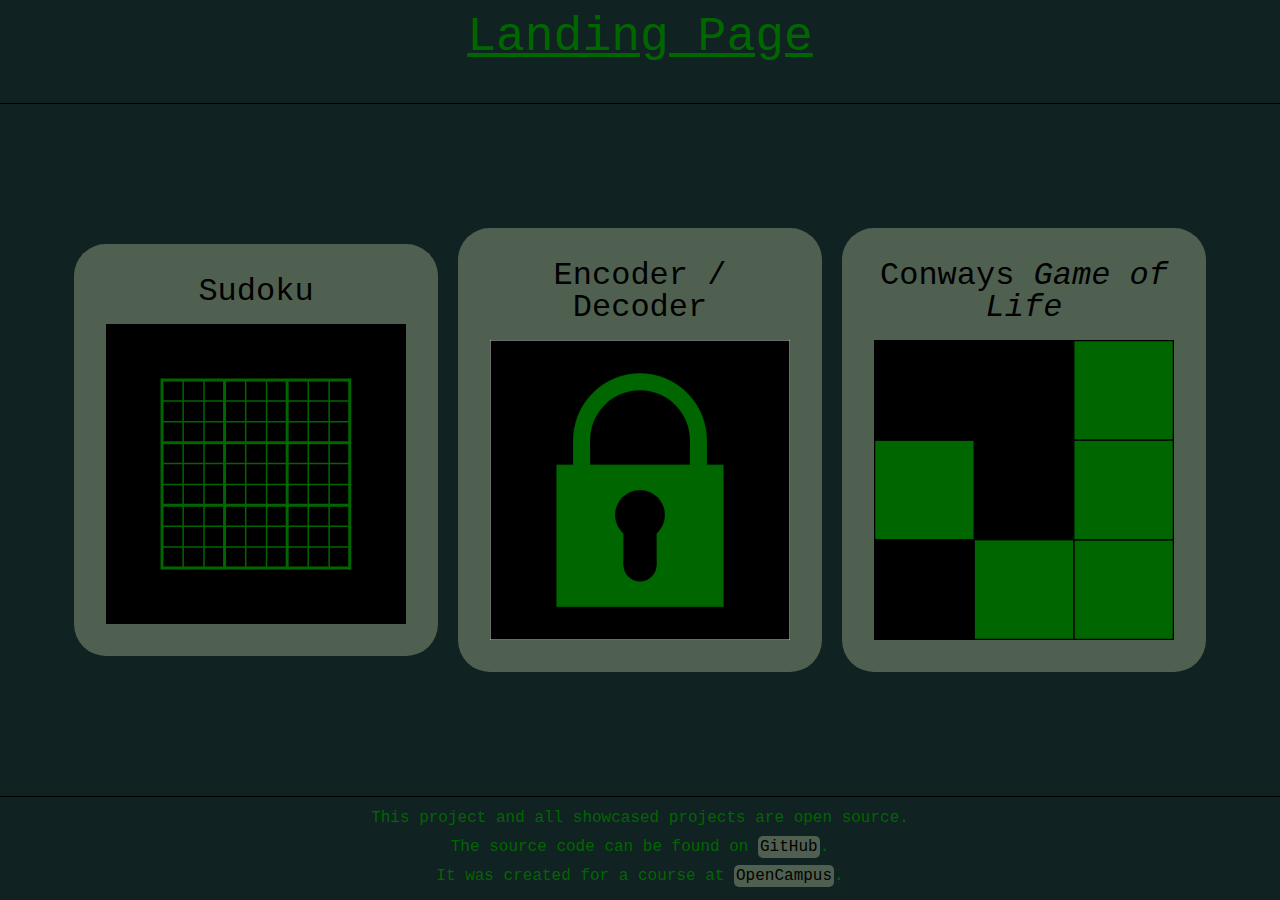
<file: Abschlussprojekt/HTML/index.html>
<!DOCTYPE html>
<html lang="en">
    <head>
        <meta charset="UTF-8" />
        <title>Landing Page</title>
        <link rel="shortcut icon" type="image/png" id="favIcon" href="../Images/Intersection.svg"/>
        <link rel="stylesheet" href="../CSS/reset.css">
        <link rel="stylesheet" href="../CSS/style.css">
    </head>
    <body>
        <header>
            <h1 class="font">Landing Page</h1>
        </header>
        <main>
            <a href="sudoku.html"><div class="showcase"><h2>Sudoku</h2><img src="../Images/ThumbnailSudoku.svg" class="thumbnail"></div></a>
            <a href="https://example.com"><div class="showcase"><h2>Encoder / Decoder</h2><img src="../Images/ThumbnailEncoderDecoder.svg" class="thumbnail"></div></a>
            <a href="https://example.com"><div class="showcase"><h2>Conways <em>Game of Life</em></h2><img src="../Images/ThumbnailConwaysGameOfLife.svg" class="thumbnail"></div></a>
        </main>
        <footer>
            <p class="font">This project and all showcased projects are open source.</p>
            <p class="font">The source code can be found on
                <a href="https://github.com/webdevelopment-git/OpenCampusWebprojekt" class="clickable">
                    GitHub</a>.</p>
            <p class="font">It was created for a course at 
                <a href="https://www.opencampus.sh" class="clickable">OpenCampus</a>.</p>
        </footer>
    </body>
</html>
</file>
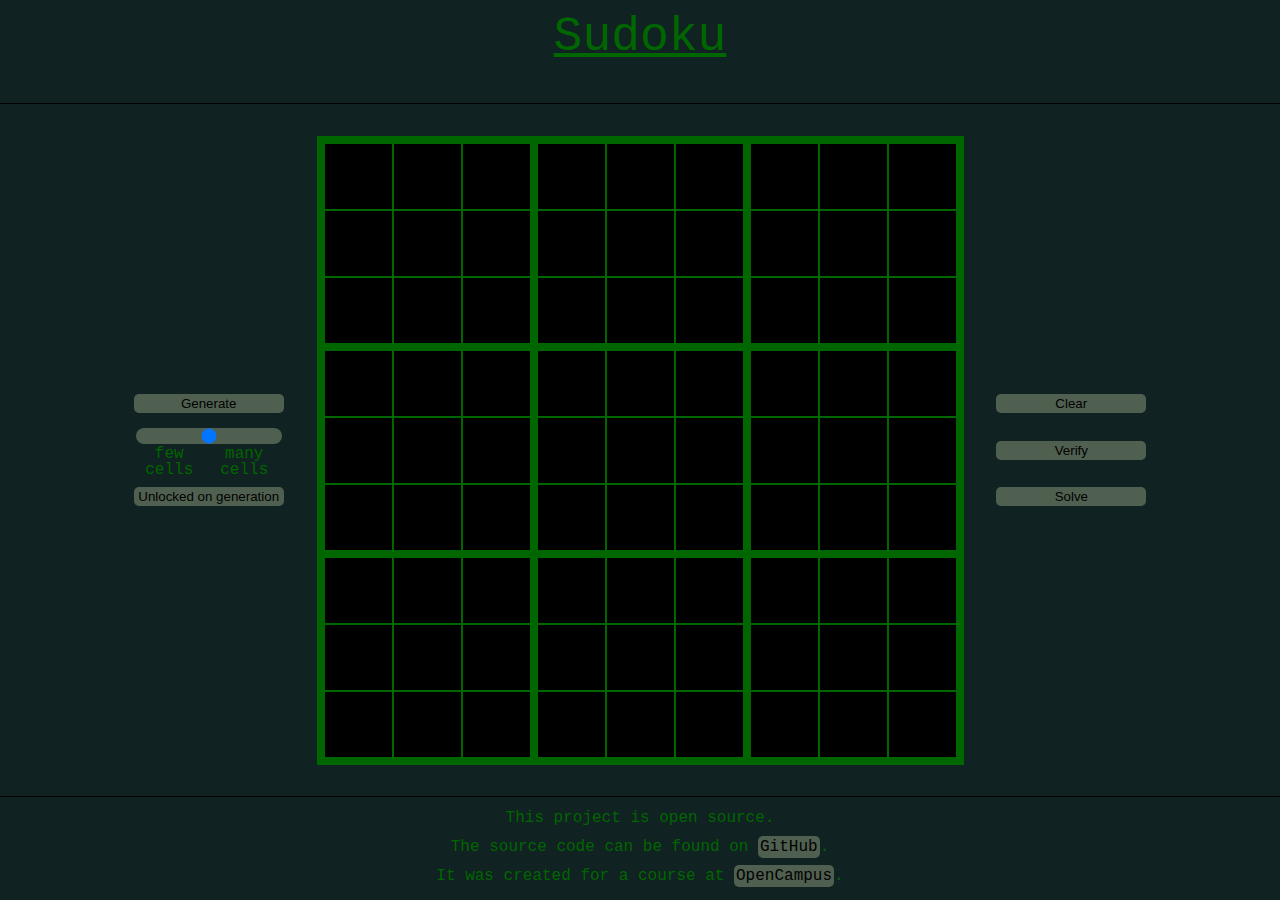
<file: Abschlussprojekt/HTML/sudoku.html>
<!DOCTYPE html>
<html lang="en">
  <head>
    <meta charset="UTF-8"/>
    <title>Sudoku</title>
    <link rel="shortcut icon" type="image/png" id="favIcon" href="../Images/ThumbnailSudoku.svg"/>
    <link rel="stylesheet" href="../CSS/reset.css"/>
    <link rel="stylesheet" href="../CSS/style.css"/>
    <script src="../JS/interactivity.js"></script>
  </head>
  <body>
    <header>
      <h1 class="font">Sudoku</h1>
    </header>
    <main>
      <div class="controlls">
        <button class="clickable" id="generateButton">Generate</button>
        <input type="range" min="0" max="100" step="1" value="50" id="hardness"/>
        <div class="labelHolder">
            <p>few cells</p>
            <p>many cells</p>
        </div>
        <button class="clickable" id="toggleLock">Unlocked on generation</button>
      </div>
      <table>
        <tr>
          <td><input type="text" id="cell11" class="typeable"/></td>
          <td><input type="text" id="cell12" class="typeable"/></td>
          <td><input type="text" id="cell13" class="typeable"/></td>
          <td><input type="text" id="cell14" class="typeable"/></td>
          <td><input type="text" id="cell15" class="typeable"/></td>
          <td><input type="text" id="cell16" class="typeable"/></td>
          <td><input type="text" id="cell17" class="typeable"/></td>
          <td><input type="text" id="cell18" class="typeable"/></td>
          <td><input type="text" id="cell19" class="typeable"/></td>
        </tr>
        <tr>
          <td><input type="text" id="cell21" class="typeable"/></td>
          <td><input type="text" id="cell22" class="typeable"/></td>
          <td><input type="text" id="cell23" class="typeable"/></td>
          <td><input type="text" id="cell24" class="typeable"/></td>
          <td><input type="text" id="cell25" class="typeable"/></td>
          <td><input type="text" id="cell26" class="typeable"/></td>
          <td><input type="text" id="cell27" class="typeable"/></td>
          <td><input type="text" id="cell28" class="typeable"/></td>
          <td><input type="text" id="cell29" class="typeable"/></td>
        </tr>
        <tr>
          <td><input type="text" id="cell31" class="typeable"/></td>
          <td><input type="text" id="cell32" class="typeable"/></td>
          <td><input type="text" id="cell33" class="typeable"/></td>
          <td><input type="text" id="cell34" class="typeable"/></td>
          <td><input type="text" id="cell35" class="typeable"/></td>
          <td><input type="text" id="cell36" class="typeable"/></td>
          <td><input type="text" id="cell37" class="typeable"/></td>
          <td><input type="text" id="cell38" class="typeable"/></td>
          <td><input type="text" id="cell39" class="typeable"/></td>
        </tr>
        <tr>
          <td><input type="text" id="cell41" class="typeable"/></td>
          <td><input type="text" id="cell42" class="typeable"/></td>
          <td><input type="text" id="cell43" class="typeable"/></td>
          <td><input type="text" id="cell44" class="typeable"/></td>
          <td><input type="text" id="cell45" class="typeable"/></td>
          <td><input type="text" id="cell46" class="typeable"/></td>
          <td><input type="text" id="cell47" class="typeable"/></td>
          <td><input type="text" id="cell48" class="typeable"/></td>
          <td><input type="text" id="cell49" class="typeable"/></td>
        </tr>
        <tr>
          <td><input type="text" id="cell51" class="typeable"/></td>
          <td><input type="text" id="cell52" class="typeable"/></td>
          <td><input type="text" id="cell53" class="typeable"/></td>
          <td><input type="text" id="cell54" class="typeable"/></td>
          <td><input type="text" id="cell55" class="typeable"/></td>
          <td><input type="text" id="cell56" class="typeable"/></td>
          <td><input type="text" id="cell57" class="typeable"/></td>
          <td><input type="text" id="cell58" class="typeable"/></td>
          <td><input type="text" id="cell59" class="typeable"/></td>
        </tr>
        <tr>
          <td><input type="text" id="cell61" class="typeable"/></td>
          <td><input type="text" id="cell62" class="typeable"/></td>
          <td><input type="text" id="cell63" class="typeable"/></td>
          <td><input type="text" id="cell64" class="typeable"/></td>
          <td><input type="text" id="cell65" class="typeable"/></td>
          <td><input type="text" id="cell66" class="typeable"/></td>
          <td><input type="text" id="cell67" class="typeable"/></td>
          <td><input type="text" id="cell68" class="typeable"/></td>
          <td><input type="text" id="cell69" class="typeable"/></td>
        </tr>
        <tr>
          <td><input type="text" id="cell71" class="typeable"/></td>
          <td><input type="text" id="cell72" class="typeable"/></td>
          <td><input type="text" id="cell73" class="typeable"/></td>
          <td><input type="text" id="cell74" class="typeable"/></td>
          <td><input type="text" id="cell75" class="typeable"/></td>
          <td><input type="text" id="cell76" class="typeable"/></td>
          <td><input type="text" id="cell77" class="typeable"/></td>
          <td><input type="text" id="cell78" class="typeable"/></td>
          <td><input type="text" id="cell79" class="typeable"/></td>
        </tr>
        <tr>
          <td><input type="text" id="cell81" class="typeable"/></td>
          <td><input type="text" id="cell82" class="typeable"/></td>
          <td><input type="text" id="cell83" class="typeable"/></td>
          <td><input type="text" id="cell84" class="typeable"/></td>
          <td><input type="text" id="cell85" class="typeable"/></td>
          <td><input type="text" id="cell86" class="typeable"/></td>
          <td><input type="text" id="cell87" class="typeable"/></td>
          <td><input type="text" id="cell88" class="typeable"/></td>
          <td><input type="text" id="cell89" class="typeable"/></td>
        </tr>
        <tr>
          <td><input type="text" id="cell91" class="typeable"/></td>
          <td><input type="text" id="cell92" class="typeable"/></td>
          <td><input type="text" id="cell93" class="typeable"/></td>
          <td><input type="text" id="cell94" class="typeable"/></td>
          <td><input type="text" id="cell95" class="typeable"/></td>
          <td><input type="text" id="cell96" class="typeable"/></td>
          <td><input type="text" id="cell97" class="typeable"/></td>
          <td><input type="text" id="cell98" class="typeable"/></td>
          <td><input type="text" id="cell99" class="typeable"/></td>
        </tr>
      </table>
      <div class="controlls">
        <button class="clickable" id="clearButton">Clear</button>
        <button class="clickable" id="verifyButton">Verify</button>
        <button class="clickable" id="solveButton">Solve</button>
      </div>
    </main>
    <footer>
      <p class="font">This project is open source.</p>
      <p class="font">
        The source code can be found on
        <a href="https://github.com/webdevelopment-git/OpenCampusWebprojekt" class="clickable"> GitHub</a>.
      </p>
      <p class="font">
        It was created for a course at
        <a href="https://www.opencampus.sh" class="clickable">OpenCampus</a>.
      </p>
    </footer>
  </body>
</html>
</file>
<file: Abschlussprojekt/CSS/style.css>
html, body {
    height: 100%;
}

body {
    font-family:'Courier New', Courier, monospace;
    background-color: #112222;
    text-align: center;
    color: #006600;
    height: 100vh;
    display: flex;
    flex-direction: column;
}

main {
    display: flex;
    flex: 1;
    height: 80vh;
    justify-content: center;
    align-items: center;
    border-top: #000000 solid 1px;
    grid-gap: 20px;
}

footer {
    border-top: #000000 solid 1px;
    flex-shrink: 0;
    padding-bottom: 1%;
}

.thumbnail{
    width: 300px;
    height: 300px;
}

.showcase {
    display: flex;
    flex-direction: column;
    background-color: #506050;
    width: 20vw;
    padding: 2em;
    justify-content: center;
    align-items: center;
    border-radius: 2em;
    min-width: 300px;
    min-height: 300px;
}

h2 {
    font-size: 2em;
    color: #000000;
    margin-bottom: 0.5em;
}

header {
    height: 10vh;
    text-align: center;
    margin-bottom: 1%;
}

footer {
    height: 10vh;
}

footer p {
    margin: 1% 0;
}

footer p:last-child {
    margin-bottom: 0;
}

footer a {
    border-radius: 5px;
    text-decoration: none;
}

h1 {
    font-size: 3em;
    text-decoration: underline;
    margin: 1% 0 3.5% 0;
}

.typeable {
    background-color: #000000;
    border-style: solid;
    color:#006600;
}

.clickable {
    color: #000000;
    background-color: #506050;
    padding: 2px;
    transition: text-decoration 0s;
}

.clickable:hover {
    text-decoration: underline;
}

a {
    text-decoration: none;
}

em {
    font-style: italic;
}

input[type="text"] {
    border: 0;
    height: 7vh;
    width: 7vh;
    font-size: 5vh;
    text-align: center;
}

input[type="range"] {
    -webkit-appearance: none;
    background: #506050;
    border-radius: 10px;
}

td {
    border: 2px #006600 solid;

}

table {
    height: fit-content;
    width: fit-content;
    border: 8px #006600 solid;
    margin: 1%;
}

td:nth-child(3n+0) {
    border-right: 8px #006600 solid;
}

td:first-child {
    border-left: 8px #006600 solid;
}

tr:nth-child(3n+0) {
    border-bottom: 8px #006600 solid;
}

tr:first-child {
    border-top: 8px #006600 solid;
}

.controlls {
    display: flex;
    flex-direction: column;
    height: 12.5vh;
    justify-content: space-between;
    width: 30vh;
    min-width: 100px;
    max-width: 150px;
}

button {
    border: none;
    border-radius: 5px;
}

.labelHolder {
    display: flex;
    flex-direction: row;
    justify-content: space-between;
    margin-bottom: 1vh;
}

#hardness {
    margin-top: auto;
}
</file>
